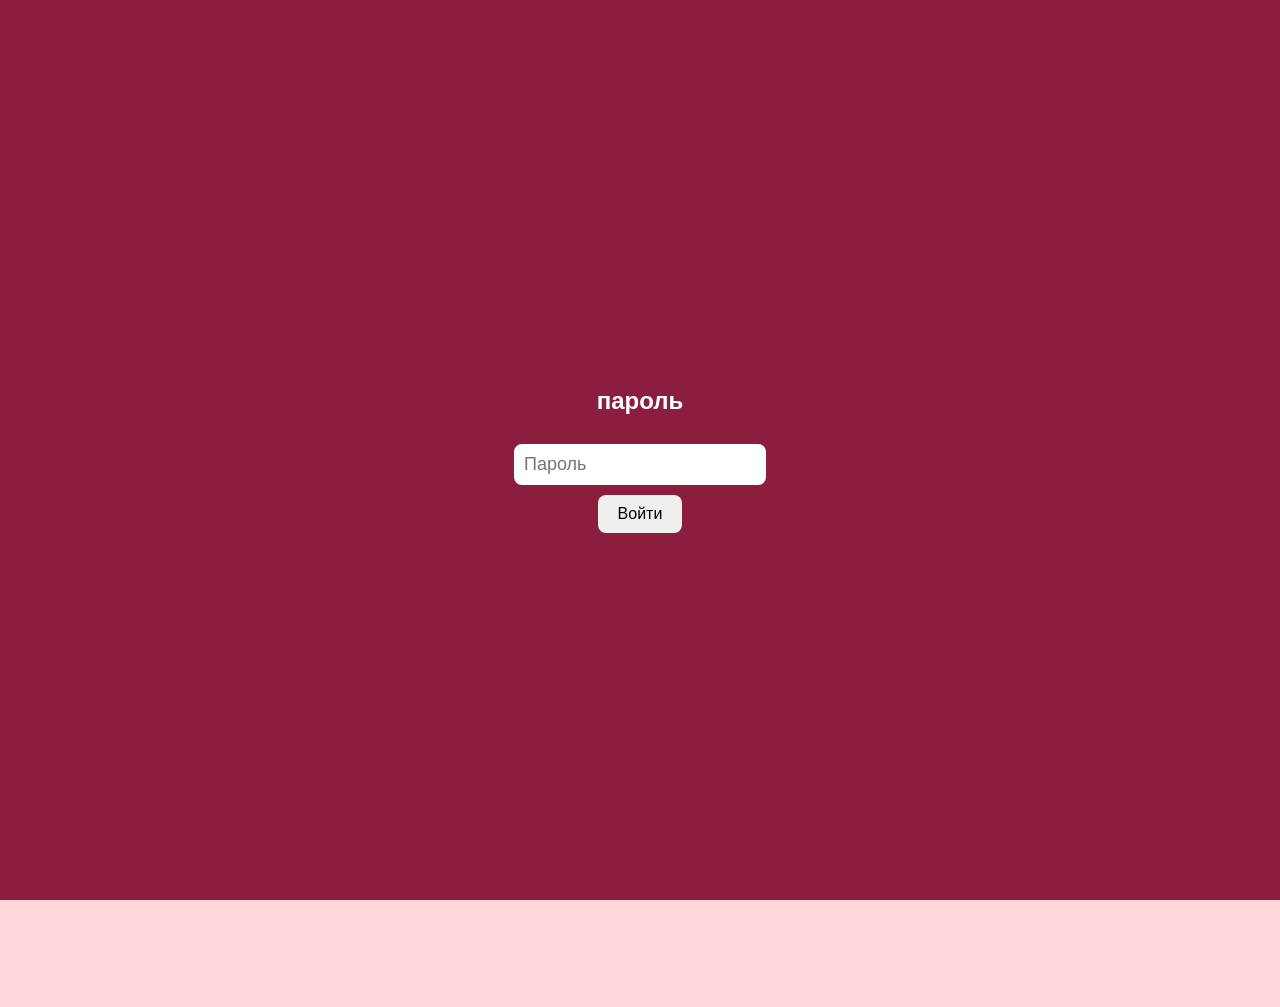
<file: index.html>
<!DOCTYPE html>
<html>
<head>
    <title>sup</title>

    <style>
        body {
            margin: 0;
            font-family: Arial, sans-serif;
            background: #ffd6dc;
            color: #2b0f14;
            overflow-x: hidden;
        }

        /* ====== LOGIN SCREEN ====== */
        #loginScreen {
            position: fixed;
            top: 0;
            left: 0;
            width: 100%;
            height: 100%;
            background: #8b1e3f;
            display: flex;
            flex-direction: column;
            justify-content: center;
            align-items: center;
            color: white;
            z-index: 9999;
        }

        #loginScreen input {
            padding: 10px;
            font-size: 18px;
            border-radius: 8px;
            border: none;
            margin-top: 10px;
        }

        #loginScreen button {
            margin-top: 10px;
            padding: 10px 20px;
            font-size: 16px;
            border: none;
            border-radius: 8px;
            cursor: pointer;
        }

        #siteContent {
            display: none;
        }

        .header {
            padding: 20px;
            font-size: 28px;
            font-weight: bold;
            background: #8b1e3f;
            color: white;
            text-align: center;
        }

        .container {
            display: flex;
            justify-content: space-between;
            align-items: flex-start;
            padding: 10px 40px;
        }

        .left, .right {
            display: flex;
            flex-direction: column;
            gap: 25px;
        }

        video, img {
            width: 250px;
            border-radius: 12px;
        }

        .hero {
            text-align: center;
            max-width: 800px;
        }

        .hero h1 {
            font-size: 50px;
            color: #8b1e3f;
            margin-top: 0;
        }

        .hero p {
            color: #5a1a2a;
            font-size: 18px;
            margin-bottom: 15px;
        }

        /* ❤️ СЕРДЕЧКИ */
        .heart {
            position: absolute;
            top: -20px;
            color: red;
            font-size: 20px;
            animation: fall linear forwards;
            pointer-events: none;
        }

        @keyframes fall {
            to {
                transform: translateY(110vh);
                opacity: 0;
            }
        }
    </style>
</head>

<body>

<!-- 🔐 LOGIN -->
<div id="loginScreen">
    <h2>пароль</h2>
    <input type="password" id="password" placeholder="Пароль">
    <button onclick="checkPassword()">Войти</button>
</div>

<!-- 🌐 САЙТ -->
<div id="siteContent">

<div class="header">first page</div>

<div class="container">

    <div class="left">
        <video autoplay muted loop>
            <source src="mmm/m.mp4" type="video/mp4">
        </video>

        <img src="mmm/m8.jpeg">

        <video autoplay muted loop>
            <source src="mmm/m3.mp4" type="video/mp4">
        </video>
    </div>

    <div class="hero">

        <h1>Дорогая Мусик</h1>

        <p>Я хз когда ты это читаешь, вообще я сказал 30 апреля, что посмотришь где-то в июне. Но все-таки мне кажется, что читаешь раньше. За два блядских года так и смог поймать общую волну с тобой, хотя обычно с другими это получается намного легче. Как я МОЖЕТ сказал раньше, после того как ты прочитаешь все эту ебату, я не смогу смотреть тебе в глаза, потому что ильяс очко жим жим.</p>

        <p>Сколько бы раз я в тебе не разочаровывался, я постоянно возвращался к тебе. Сколько бы я не убеждался, что эту грешную душу стоит отпустить и забыть, я абсолютно всегда мысленно возвращался к даме по бокам экрана</p>

        <p>Я даже не знаю почему полюбил тебя. Может сначала было и не понятно, что ты мне нравишься, но нравилась ты мне с самого начала включая первые дни сентября 2024 года. И с тех пор, ты постоянно шла в разрез с моим представлением хорошего ученика, примерной дочери и рациональным мышлением</p>

        <p>Хотя я вру, я знаю почему любил. Я люблю твои глаза, твою улыбку, твою фигуру, как ты стесняешься, как ты запинаешься, и как не можешь долго держать зрительный контакт. Казалось бы, что такое есть у любой, но почему-то зацепили эти вещи именно у тебя.</p>

        <p>И именно поэтому ужасно стеснялся, в 10 классе весной пока у нас был урок в младшем корпусе я пришел позже всех и свободное место было только рядом с тобой. От стеснения я не просидел и минуты и просто сьебался как мужчина</p>

        <p>Я очень сильно ревновал, когда ты советовалась со мной на счет козлоеба арсена. Я и так был без ума от тебя, а ты все затирала про какого-то овоща без будущего у которого есть только деньги отца.</p>

        <p>Я очень сильно ревновал, когда ты контактировала с адылжаном или хакимом. А когда ты сама рассказала, что обнималась с хакимом, потому что “чувства вспыхнули”, меня как будто вывернули и завернули обратно. На самом деле до сих пор противно и ревниво вспоминать эту поеботину</p>

        <p>Ты правда очень красивая и умная, Карина. Поэтому займись собой и своим окружением, эти лицемерные, меркантильные, узко мыслящие люди не стоят твоего потенциала, жан.</p>

        <p>Короче, вот все мои мысли на момент первого мая, чувствую что за оставшееся время я только больше разочаруюсь в тебе, но тем не менее спасибо что занимала мою голову два года.</p>

        <p>И ну конечно, когда ты прочитаешь это, я вряд ли с тобой заговорю еще раз и вряд ли еще раз посмотрю в глаза</p>

    </div>

    <div class="right">
        <img src="mmm/m5.jpeg">

        <video autoplay muted loop>
            <source src="mmm/m7.mp4" type="video/mp4">
        </video>

        <img src="mmm/m6.jpeg">
    </div>

</div>

</div>

<script>
function checkPassword() {
    let pass = document.getElementById("password").value;

    if (pass === "67") {
        document.getElementById("loginScreen").style.display = "none";
        document.getElementById("siteContent").style.display = "block";
    } else {
        alert("было близко");
    }
}

/* ❤️ СЕРДЕЧКИ */
function createHeart() {
    const heart = document.createElement("div");
    heart.classList.add("heart");
    heart.innerHTML = "❤️";

    heart.style.left = Math.random() * window.innerWidth + "px";
    heart.style.fontSize = (10 + Math.random() * 25) + "px";
    heart.style.animationDuration = (3 + Math.random() * 5) + "s";

    document.body.appendChild(heart);

    setTimeout(() => {
        heart.remove();
    }, 8000);
}

setInterval(createHeart, 200);
</script>

<hr style="border: none; height: 2px; background-color: black; width: 90%;">

<p style="text-align: right; font-family: Arial, sans-serif; color: rgba(0, 0, 0, 0.5);">
    you dont have to check it 
</p>

<div style="text-align: center; margin-top: -10px;">
    <a href="index1.html" style="
        display: inline-block;
        text-decoration: none;
        font-size: 18px;
        font-family: Arial, sans-serif;
        background: #8b1e3f;
        color: white;
        padding: 10px 20px;
        border-radius: 10px;
    ">
        Перейти на вторую страницу
    </a>
</div>

</body>
</html>
</file>
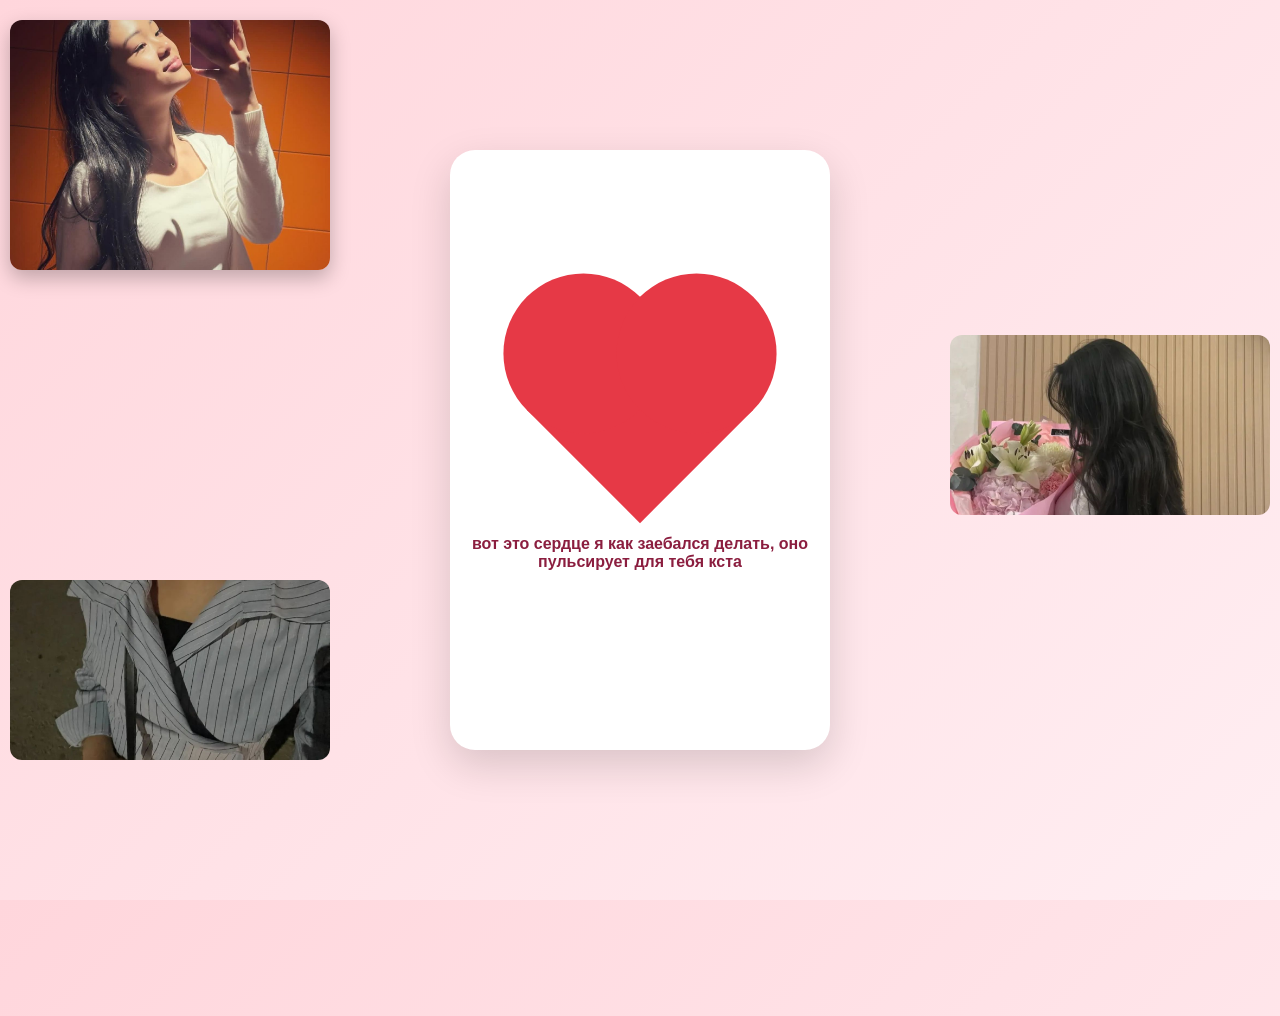
<file: index1.html>
<!DOCTYPE html>
<html lang="ru">
<head>
<meta charset="UTF-8">
<title>Love Page</title>

<style>
@keyframes pulse {
    0% { transform: rotate(-45deg) scale(1); }
    50% { transform: rotate(-45deg) scale(1.2); }
    100% { transform: rotate(-45deg) scale(1); }
}

@keyframes fall {
    to {
        transform: translateY(110vh);
        opacity: 0;
    }
}

/* ❤️ СЕРДЕЧКИ */
.heart {
    position: absolute;
    top: -20px;
    color: red;
    font-size: 20px;
    animation: fall linear forwards;
    pointer-events: none;
    z-index: 9999; /* 👈 теперь ВСЕГДА поверх фоток */
}
</style>

</head>

<body style="margin:0; height:100vh; background:linear-gradient(135deg,#ffd6dc,#ffeef2); font-family:Arial; overflow:hidden;">

<!-- 📷 ЛЕВАЯ КОЛОНКА -->
<div style="
    position:fixed;
    left:0;
    top:20px;
    display:flex;
    flex-direction:column;
    gap:15px;
    padding-left:10px;
    z-index:2;
">

    <img src="mmm/m9.jpeg" style="width:320px;height:250px;object-fit:cover;border-radius:12px;box-shadow:0 8px 20px rgba(0,0,0,0.25);">

    <video autoplay muted loop style="width:320px;height:280px;object-fit:cover;border-radius:12px;">
        <source src="mmm/m10.mp4">
    </video>

    <img src="mmm/m11.jpeg" style="width:320px;height:180px;object-fit:cover;border-radius:12px;">

</div>

<!-- 📷 ПРАВАЯ КОЛОНКА -->
<div style="
    position:fixed;
    right:0;
    top:20px;
    display:flex;
    flex-direction:column;
    gap:15px;
    padding-right:10px;
    z-index:2;
">

    <video autoplay muted loop style="width:320px;height:300px;object-fit:cover;border-radius:12px;">
        <source src="mmm/m12.mp4">
    </video>

    <img src="mmm/m13.jpeg" style="width:320px;height:180px;object-fit:cover;border-radius:12px;">

    <video autoplay muted loop style="width:320px;height:230px;object-fit:cover;border-radius:12px;">
        <source src="mmm/m14.mp4">
    </video>

</div>

<!-- ❤️ ЦЕНТР -->
<div style="
    position:absolute;
    top:50%;
    left:50%;
    transform:translate(-50%,-50%);
    z-index:2;
">

    <div style="
        background:white;
        width:380px;
        height:600px;
        border-radius:25px;
        box-shadow:0 15px 40px rgba(0,0,0,0.15);
        display:flex;
        flex-direction:column;
        justify-content:center;
        align-items:center;
    ">

        <div style="
            position:relative;
            width:160px;
            height:160px;
            transform:rotate(-45deg);
            animation:pulse 1s infinite;
        ">

            <div style="position:absolute;width:160px;height:160px;background:#e63946;"></div>

            <div style="position:absolute;width:160px;height:160px;background:#e63946;border-radius:50%;top:-80px;"></div>

            <div style="position:absolute;width:160px;height:160px;background:#e63946;border-radius:50%;left:80px;"></div>

        </div>

        <div style="margin-top:45px;color:#8b1e3f;font-weight:bold;text-align:center;">
            вот это сердце я как заебался делать, оно пульсирует для тебя кста 
        </div>

    </div>

</div>

<script>
/* ❤️ БОЛЬШЕ СЕРДЕЧЕК */
function createHeart() {
    const heart = document.createElement("div");
    heart.classList.add("heart");
    heart.innerHTML = "❤️";

    heart.style.left = Math.random() * window.innerWidth + "px";
    heart.style.fontSize = (10 + Math.random() * 30) + "px";
    heart.style.animationDuration = (2 + Math.random() * 4) + "s";

    document.body.appendChild(heart);

    setTimeout(() => {
        heart.remove();
    }, 8000);
}

/* 👇 больше частота = больше сердечек */
setInterval(createHeart, 80);
</script>

</body>
</html>
</file>
